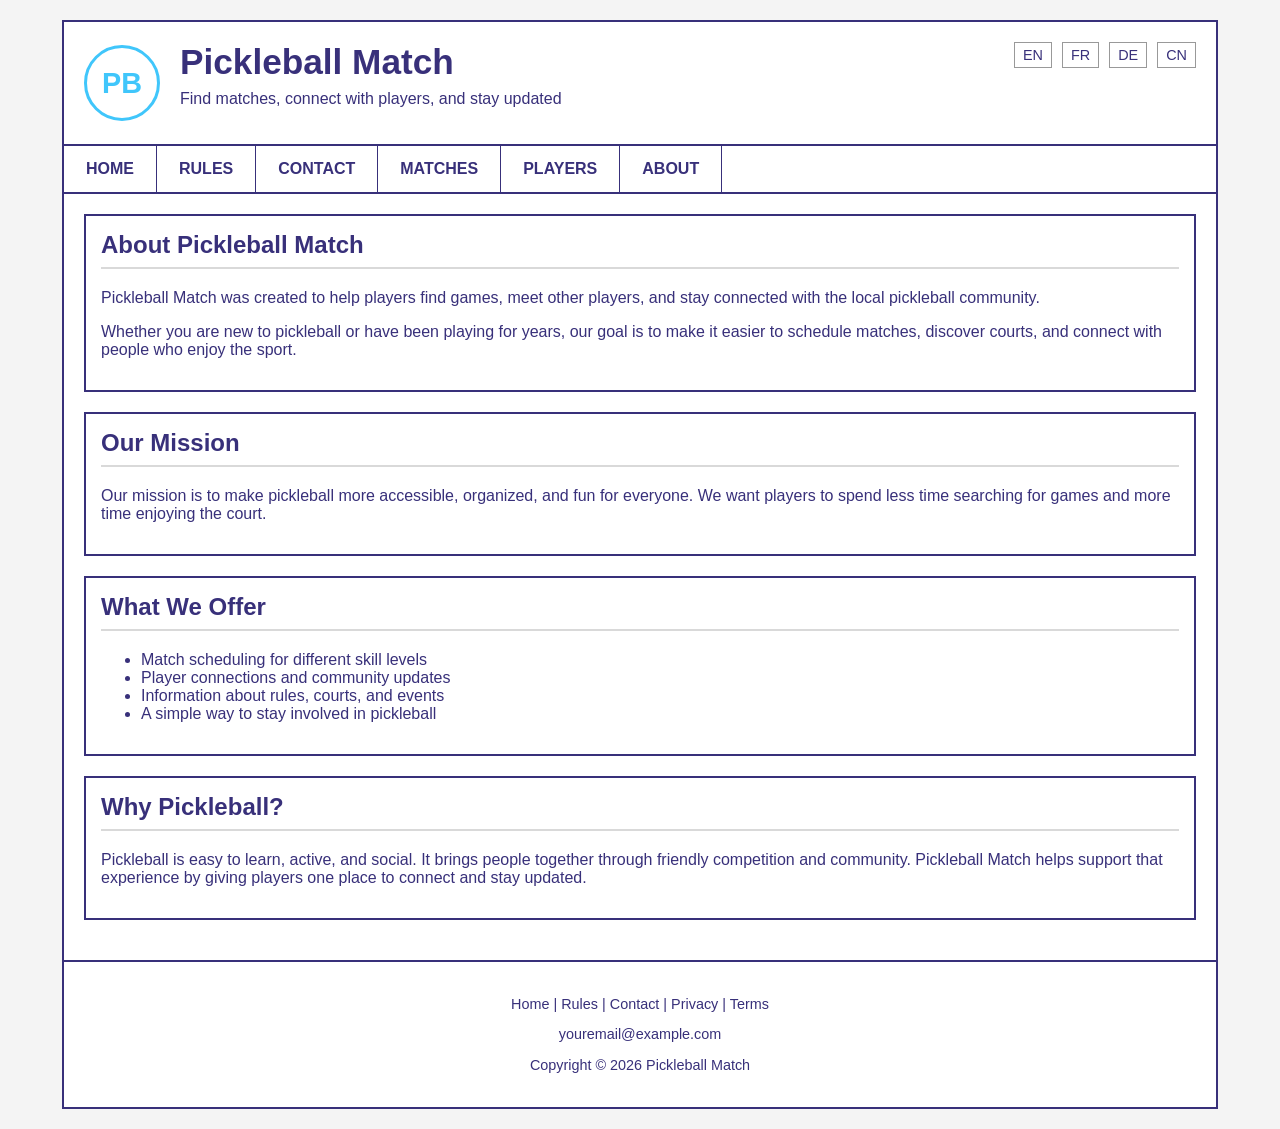
<file: about.html>
<!DOCTYPE html>
<html lang="en">
<head>
  <meta charset="UTF-8">
  <meta name="viewport" content="width=device-width, initial-scale=1.0">
  <title>About | Pickleball Match</title>
  <link rel="stylesheet" href="pickleball.css">
  <meta name="description" content="Learn about Pickleball Match and how we help players find matches, connect with others, and enjoy the game.">
</head>

<body>
  <div id="wrapper">

    <header>
      <div class="topbar">
        <div class="logo-area">
          <div class="logo-box">PB</div>
          <div>
            <h1>Pickleball Match</h1>
            <p class="tagline">Find matches, connect with players, and stay updated</p>
          </div>
        </div>

        <div class="top-links">
          <a href="#">EN</a>
          <a href="#">FR</a>
          <a href="#">DE</a>
          <a href="#">CN</a>
        </div>
      </div>
    </header>

    <nav>
      <ul>
        <li><a href="index.html">HOME</a></li>
        <li><a href="rules.html">RULES</a></li>
        <li><a href="contact.html">CONTACT</a></li>
        <li><a href="matches.html">MATCHES</a></li>
        <li><a href="players.html">PLAYERS</a></li>
        <li><a href="about.html">ABOUT</a></li>
      </ul>
    </nav>

    <main>
      <section class="card">
        <h2>About Pickleball Match</h2>
        <p>
          Pickleball Match was created to help players find games, meet other players,
          and stay connected with the local pickleball community.
        </p>
        <p>
          Whether you are new to pickleball or have been playing for years, our goal is
          to make it easier to schedule matches, discover courts, and connect with people
          who enjoy the sport.
        </p>
      </section>

      <section class="card">
        <h2>Our Mission</h2>
        <p>
          Our mission is to make pickleball more accessible, organized, and fun for
          everyone. We want players to spend less time searching for games and more time
          enjoying the court.
        </p>
      </section>

      <section class="card">
        <h2>What We Offer</h2>
        <ul>
          <li>Match scheduling for different skill levels</li>
          <li>Player connections and community updates</li>
          <li>Information about rules, courts, and events</li>
          <li>A simple way to stay involved in pickleball</li>
        </ul>
      </section>

      <section class="card">
        <h2>Why Pickleball?</h2>
        <p>
          Pickleball is easy to learn, active, and social. It brings people together
          through friendly competition and community. Pickleball Match helps support that
          experience by giving players one place to connect and stay updated.
        </p>
      </section>
    </main>

    <footer>
      <p>
        <a href="index.html">Home</a> |
        <a href="rules.html">Rules</a> |
        <a href="contact.html">Contact</a> |
        <a href="#">Privacy</a> |
        <a href="#">Terms</a>
      </p>
      <p>
        <a href="mailto:youremail@example.com">youremail@example.com</a>
      </p>
      <p>Copyright &copy; 2026 Pickleball Match</p>
    </footer>

  </div>
</body>
</html>
</file>
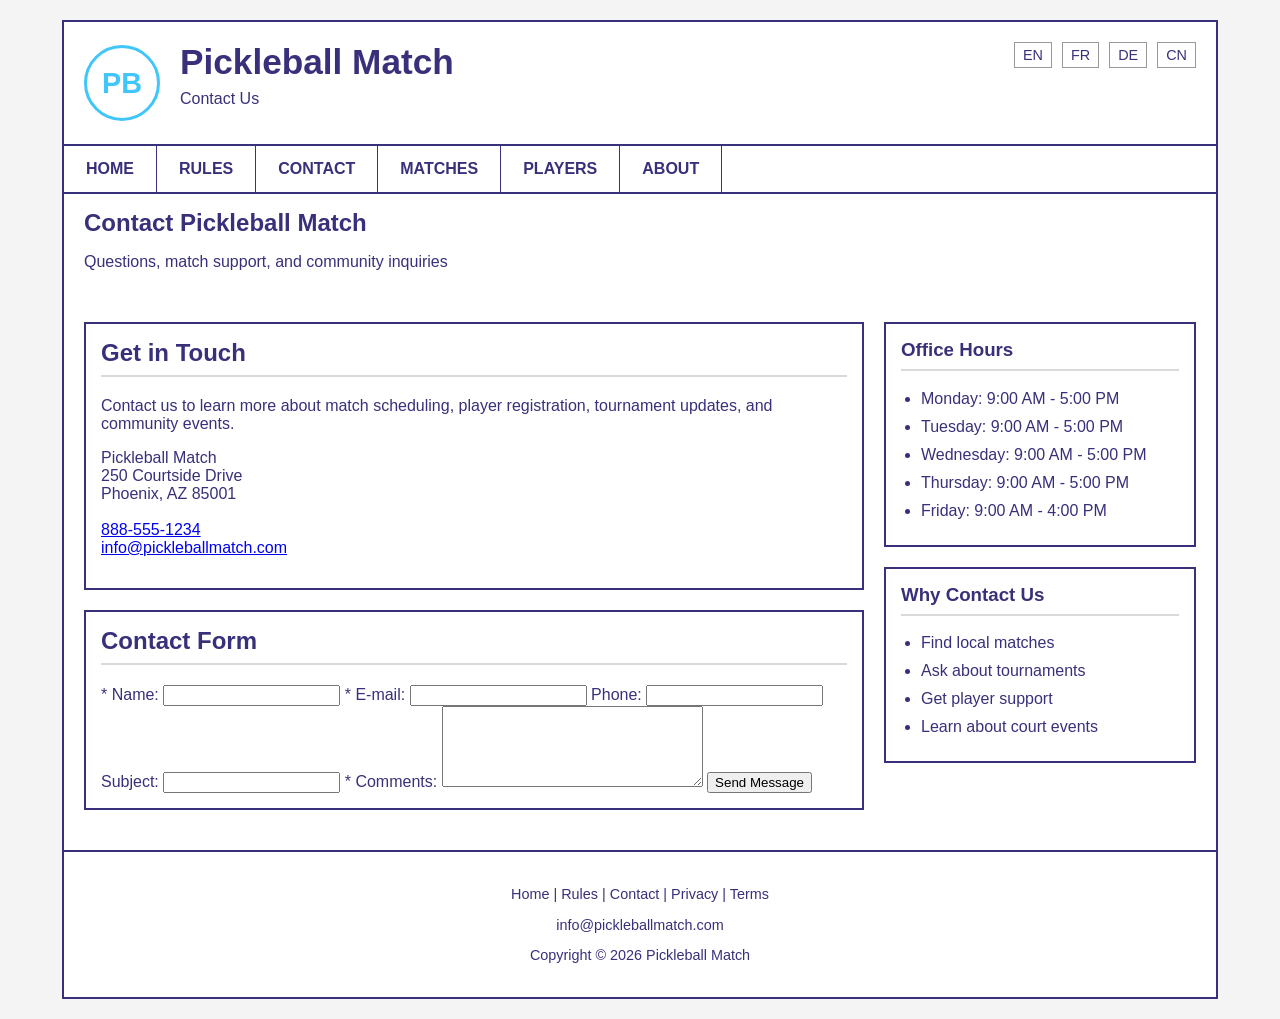
<file: contact.html>
<!DOCTYPE html>
<html lang="en">
<head>
  <meta charset="UTF-8">
  <meta name="viewport" content="width=device-width, initial-scale=1.0">
  <title>Contact | Pickleball Match</title>
  <link rel="stylesheet" href="pickleball.css">
  <meta name="description" content="Contact Pickle Ball Match Central for questions, match info, and player support.">
</head>
<body>
  <div id="wrapper">

    <header>
      <div class="topbar">
        <div class="logo-area">
          <div class="logo-box">PB</div>
          <div>
            <h1>Pickleball Match</h1>
            <p class="tagline">Contact Us</p>
          </div>
        </div>

        <div class="top-links">
          <a href="#">EN</a>
          <a href="#">FR</a>
          <a href="#">DE</a>
          <a href="#">CN</a>
        </div>
      </div>
    </header>

    <nav>
      <ul>
        <li><a href="index.html">HOME</a></li>
        <li><a href="rules.html">RULES</a></li>
        <li><a href="contact.html">CONTACT</a></li>
        <li><a href="matches.html">MATCHES</a></li>
        <li><a href="players.html">PLAYERS</a></li>
        <li><a href="about.html">ABOUT</a></li>
      </ul>
    </nav>

    <div id="trailhero">
      <div class="hero-text">
        <h2>Contact Pickleball Match</h2>
        <p>Questions, match support, and community inquiries</p>
      </div>
    </div>

    <main>
      <div class="main-layout">

        <div class="left-column">
          <section class="card">
            <h2>Get in Touch</h2>
            <p>
              Contact us to learn more about match scheduling, player registration,
              tournament updates, and community events.
            </p>

            <p>
              <span class="resort">Pickleball Match</span><br>
              250 Courtside Drive<br>
              Phoenix, AZ 85001<br><br>
              <a href="tel:8885551234">888-555-1234</a><br>
              <a href="mailto:info@pickleballmatch.com">info@pickleballmatch.com</a>
            </p>
          </section>

          <section class="card">
            <h2>Contact Form</h2>

            <form method="post" action="#">
              <label for="myName">* Name:</label>
              <input type="text" name="myName" id="myName" required>

              <label for="myEmail">* E-mail:</label>
              <input type="email" name="myEmail" id="myEmail" required>

              <label for="myPhone">Phone:</label>
              <input type="tel" name="myPhone" id="myPhone">

              <label for="mySubject">Subject:</label>
              <input type="text" name="mySubject" id="mySubject">

              <label for="myComments">* Comments:</label>
              <textarea name="myComments" id="myComments" rows="5" cols="30" required></textarea>

              <input type="submit" value="Send Message">
            </form>
          </section>
        </div>

        <aside class="sidebar">
          <section class="side-card">
            <h3>Office Hours</h3>
            <ul class="side-list">
              <li>Monday: 9:00 AM - 5:00 PM</li>
              <li>Tuesday: 9:00 AM - 5:00 PM</li>
              <li>Wednesday: 9:00 AM - 5:00 PM</li>
              <li>Thursday: 9:00 AM - 5:00 PM</li>
              <li>Friday: 9:00 AM - 4:00 PM</li>
            </ul>
          </section>

          <section class="side-card">
            <h3>Why Contact Us</h3>
            <ul class="side-list">
              <li>Find local matches</li>
              <li>Ask about tournaments</li>
              <li>Get player support</li>
              <li>Learn about court events</li>
            </ul>
          </section>
        </aside>

      </div>
    </main>

    <footer>
      <p>
        <a href="index.html">Home</a> |
        <a href="rules.html">Rules</a> |
        <a href="contact.html">Contact</a> |
        <a href="#">Privacy</a> |
        <a href="#">Terms</a>
      </p>
      <p>
        <a href="mailto:info@pickleballmatch.com">info@pickleballmatch.com</a>
      </p>
      <p>Copyright &copy; 2026 Pickleball Match</p>
    </footer>

  </div>
</body>
</html>
</file>
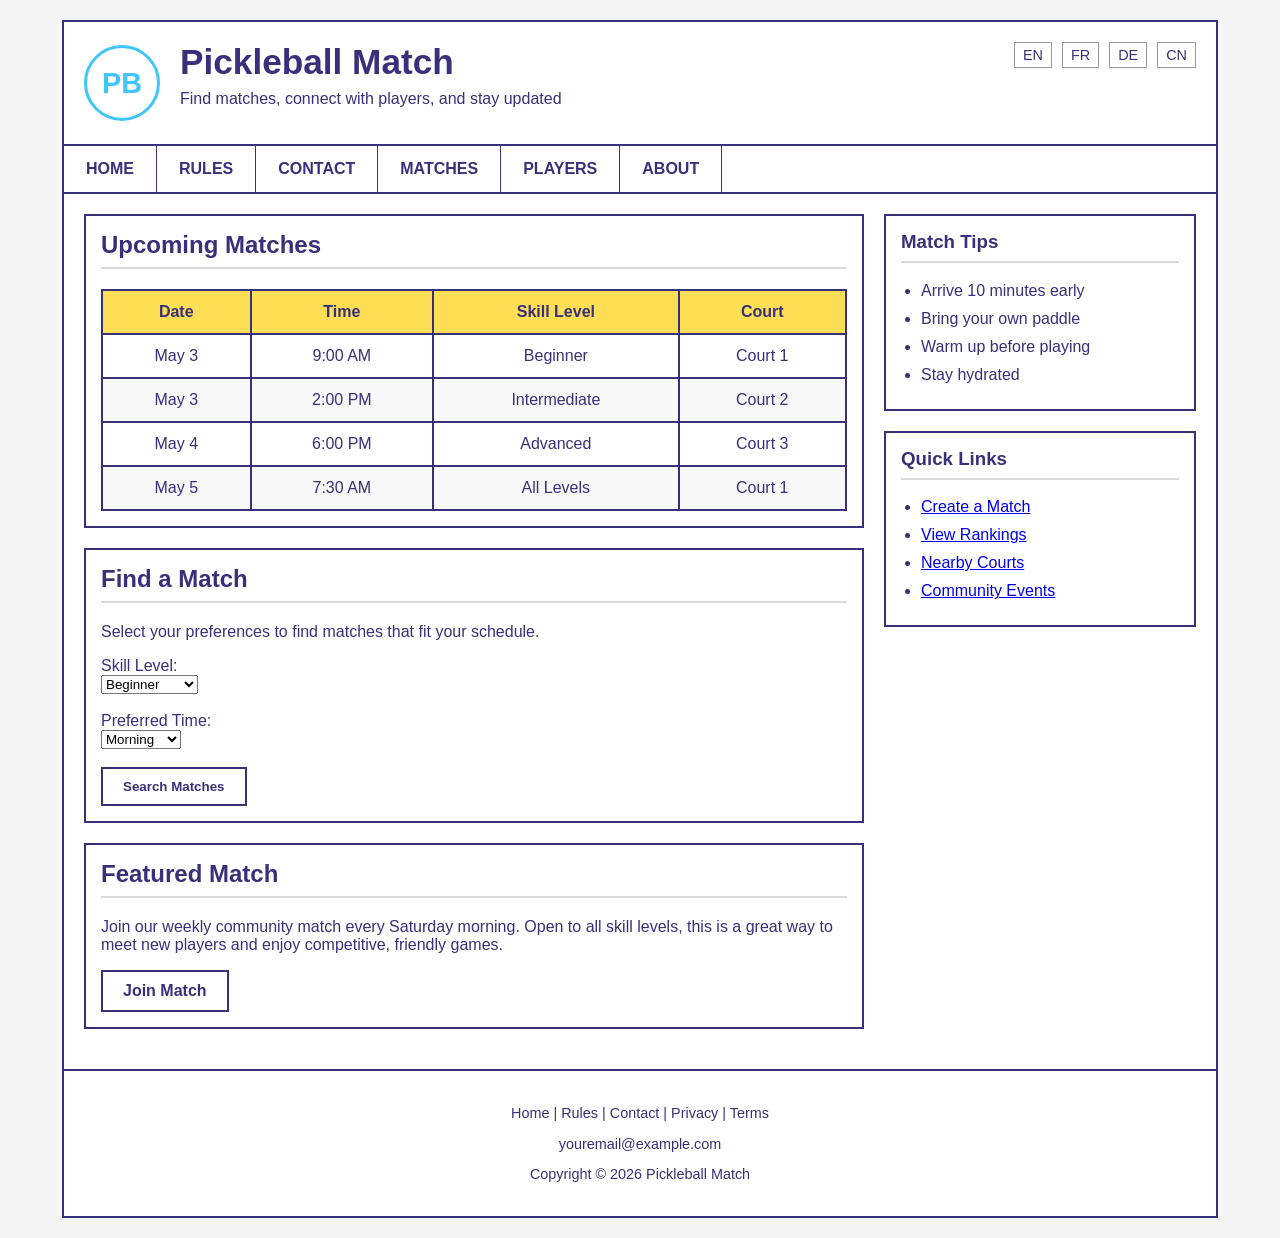
<file: matches.html>
<!DOCTYPE html>
<html lang="en">
<head>
  <meta charset="UTF-8">
  <meta name="viewport" content="width=device-width, initial-scale=1.0">
  <title>Matches | Pickleball Match</title>
  <link rel="stylesheet" href="pickleball.css">
  <meta name="description" content="View upcoming pickleball matches, find games by skill level, and join matches near you.">
</head>

<body>
  <div id="wrapper">

    <header>
      <div class="topbar">
        <div class="logo-area">
          <div class="logo-box">PB</div>
          <div>
            <h1>Pickleball Match</h1>
            <p class="tagline">Find matches, connect with players, and stay updated</p>
          </div>
        </div>

        <div class="top-links">
          <a href="#">EN</a>
          <a href="#">FR</a>
          <a href="#">DE</a>
          <a href="#">CN</a>
        </div>
      </div>
    </header>

    <nav>
      <ul>
        <li><a href="index.html">HOME</a></li>
        <li><a href="rules.html">RULES</a></li>
        <li><a href="contact.html">CONTACT</a></li>
        <li><a href="matches.html">MATCHES</a></li>
        <li><a href="players.html">PLAYERS</a></li>
        <li><a href="about.html">ABOUT</a></li>
      </ul>
    </nav>

    <main>
      <div class="main-layout">

        <!-- LEFT COLUMN -->
        <div class="left-column">

          <section class="card">
            <h2>Upcoming Matches</h2>
            <table>
              <tr>
                <th>Date</th>
                <th>Time</th>
                <th>Skill Level</th>
                <th>Court</th>
              </tr>
              <tr>
                <td>May 3</td>
                <td>9:00 AM</td>
                <td>Beginner</td>
                <td>Court 1</td>
              </tr>
              <tr>
                <td>May 3</td>
                <td>2:00 PM</td>
                <td>Intermediate</td>
                <td>Court 2</td>
              </tr>
              <tr>
                <td>May 4</td>
                <td>6:00 PM</td>
                <td>Advanced</td>
                <td>Court 3</td>
              </tr>
              <tr>
                <td>May 5</td>
                <td>7:30 AM</td>
                <td>All Levels</td>
                <td>Court 1</td>
              </tr>
            </table>
          </section>

          <section class="card">
            <h2>Find a Match</h2>
            <p>Select your preferences to find matches that fit your schedule.</p>

            <form>
              <label for="skill">Skill Level:</label><br>
              <select id="skill" name="skill">
                <option>Beginner</option>
                <option>Intermediate</option>
                <option>Advanced</option>
                <option>All Levels</option>
              </select><br><br>

              <label for="time">Preferred Time:</label><br>
              <select id="time" name="time">
                <option>Morning</option>
                <option>Afternoon</option>
                <option>Evening</option>
              </select><br><br>

              <input type="submit" value="Search Matches" class="button">
            </form>
          </section>

          <section class="card">
            <h2>Featured Match</h2>
            <p>
              Join our weekly community match every Saturday morning. Open to all skill
              levels, this is a great way to meet new players and enjoy competitive,
              friendly games.
            </p>
            <a href="#" class="button">Join Match</a>
          </section>

        </div>

        <!-- SIDEBAR -->
        <aside class="sidebar">

          <section class="side-card">
            <h3>Match Tips</h3>
            <ul class="side-list">
              <li>Arrive 10 minutes early</li>
              <li>Bring your own paddle</li>
              <li>Warm up before playing</li>
              <li>Stay hydrated</li>
            </ul>
          </section>

          <section class="side-card">
            <h3>Quick Links</h3>
            <ul class="side-list">
              <li><a href="#">Create a Match</a></li>
              <li><a href="#">View Rankings</a></li>
              <li><a href="#">Nearby Courts</a></li>
              <li><a href="#">Community Events</a></li>
            </ul>
          </section>

        </aside>

      </div>
    </main>

    <footer>
      <p>
        <a href="index.html">Home</a> |
        <a href="rules.html">Rules</a> |
        <a href="contact.html">Contact</a> |
        <a href="#">Privacy</a> |
        <a href="#">Terms</a>
      </p>
      <p>
        <a href="mailto:youremail@example.com">youremail@example.com</a>
      </p>
      <p>Copyright &copy; 2026 Pickleball Match</p>
    </footer>

  </div>
</body>
</html>
</file>
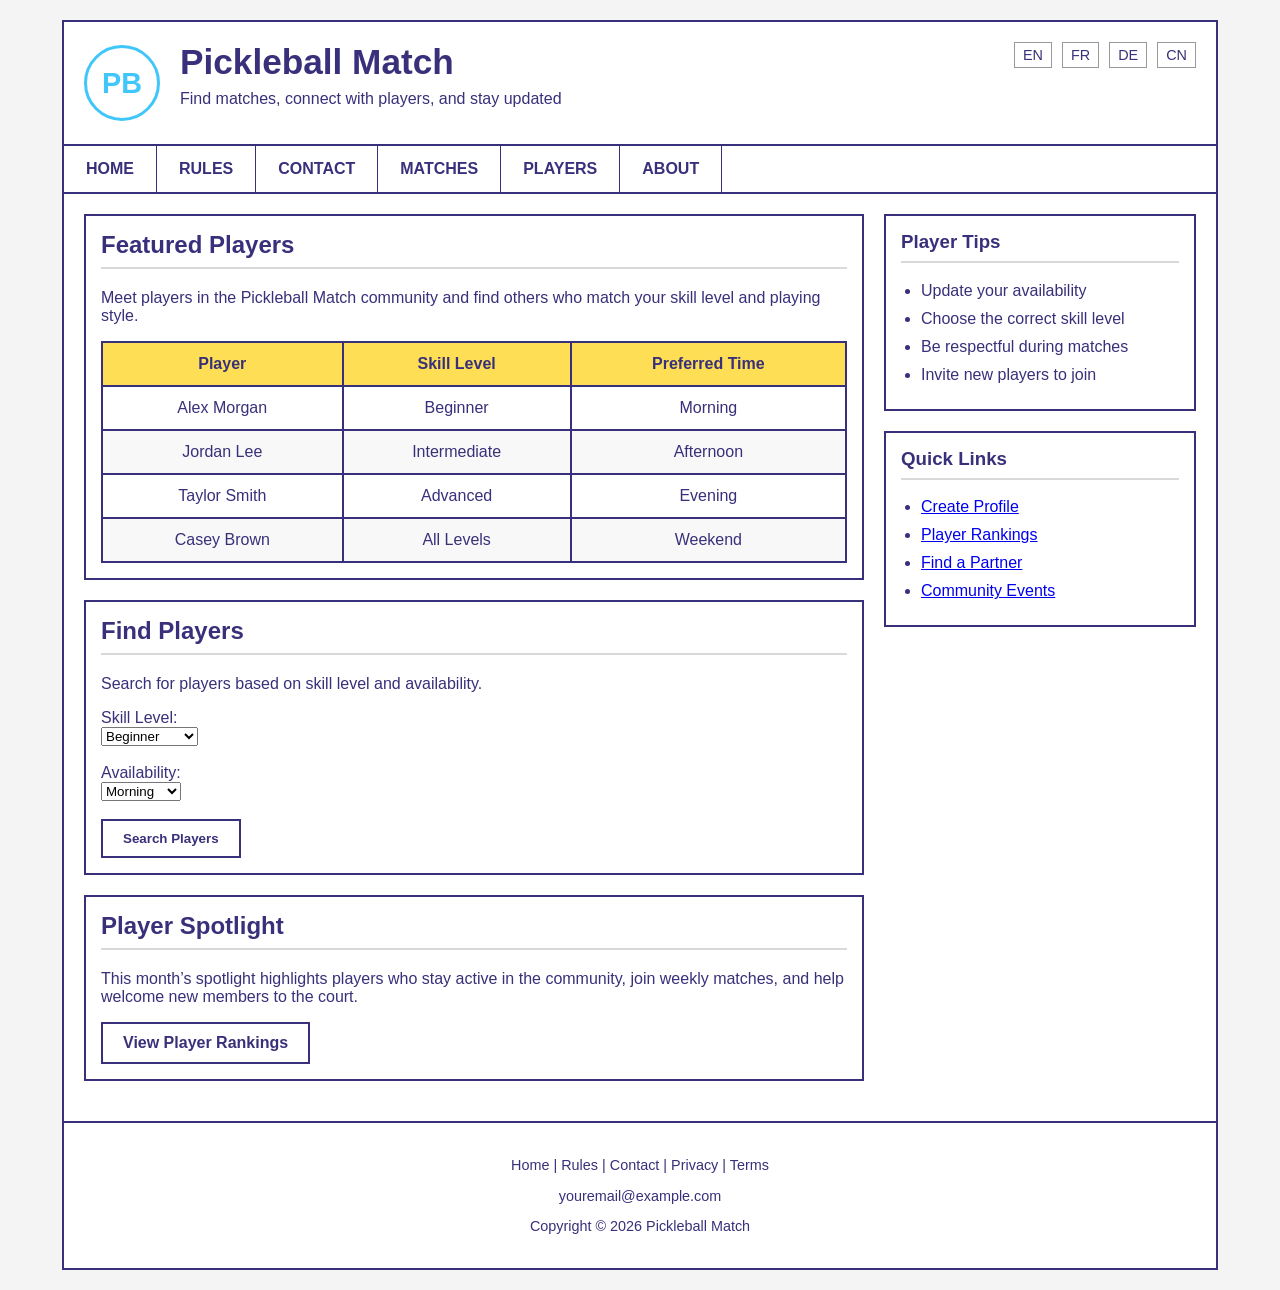
<file: players.html>
<!DOCTYPE html>
<html lang="en">
<head>
  <meta charset="UTF-8">
  <meta name="viewport" content="width=device-width, initial-scale=1.0">
  <title>Players | Pickleball Match</title>
  <link rel="stylesheet" href="pickleball.css">
  <meta name="description" content="Meet pickleball players, view skill levels, and connect with others in the Pickleball Match community.">
</head>

<body>
  <div id="wrapper">

    <header>
      <div class="topbar">
        <div class="logo-area">
          <div class="logo-box">PB</div>
          <div>
            <h1>Pickleball Match</h1>
            <p class="tagline">Find matches, connect with players, and stay updated</p>
          </div>
        </div>

        <div class="top-links">
          <a href="#">EN</a>
          <a href="#">FR</a>
          <a href="#">DE</a>
          <a href="#">CN</a>
        </div>
      </div>
    </header>

    <nav>
      <ul>
        <li><a href="index.html">HOME</a></li>
        <li><a href="rules.html">RULES</a></li>
        <li><a href="contact.html">CONTACT</a></li>
        <li><a href="matches.html">MATCHES</a></li>
        <li><a href="players.html">PLAYERS</a></li>
        <li><a href="about.html">ABOUT</a></li>
      </ul>
    </nav>

    <main>
      <div class="main-layout">

        <div class="left-column">

          <section class="card">
            <h2>Featured Players</h2>
            <p>
              Meet players in the Pickleball Match community and find others who match
              your skill level and playing style.
            </p>

            <table>
              <tr>
                <th>Player</th>
                <th>Skill Level</th>
                <th>Preferred Time</th>
              </tr>
              <tr>
                <td>Alex Morgan</td>
                <td>Beginner</td>
                <td>Morning</td>
              </tr>
              <tr>
                <td>Jordan Lee</td>
                <td>Intermediate</td>
                <td>Afternoon</td>
              </tr>
              <tr>
                <td>Taylor Smith</td>
                <td>Advanced</td>
                <td>Evening</td>
              </tr>
              <tr>
                <td>Casey Brown</td>
                <td>All Levels</td>
                <td>Weekend</td>
              </tr>
            </table>
          </section>

          <section class="card">
            <h2>Find Players</h2>
            <p>Search for players based on skill level and availability.</p>

            <form>
              <label for="skill">Skill Level:</label><br>
              <select id="skill" name="skill">
                <option>Beginner</option>
                <option>Intermediate</option>
                <option>Advanced</option>
                <option>All Levels</option>
              </select><br><br>

              <label for="availability">Availability:</label><br>
              <select id="availability" name="availability">
                <option>Morning</option>
                <option>Afternoon</option>
                <option>Evening</option>
                <option>Weekend</option>
              </select><br><br>

              <input type="submit" value="Search Players" class="button">
            </form>
          </section>

          <section class="card">
            <h2>Player Spotlight</h2>
            <p>
              This month’s spotlight highlights players who stay active in the community,
              join weekly matches, and help welcome new members to the court.
            </p>
            <a href="#" class="button">View Player Rankings</a>
          </section>

        </div>

        <aside class="sidebar">

          <section class="side-card">
            <h3>Player Tips</h3>
            <ul class="side-list">
              <li>Update your availability</li>
              <li>Choose the correct skill level</li>
              <li>Be respectful during matches</li>
              <li>Invite new players to join</li>
            </ul>
          </section>

          <section class="side-card">
            <h3>Quick Links</h3>
            <ul class="side-list">
              <li><a href="#">Create Profile</a></li>
              <li><a href="#">Player Rankings</a></li>
              <li><a href="#">Find a Partner</a></li>
              <li><a href="#">Community Events</a></li>
            </ul>
          </section>

        </aside>

      </div>
    </main>

    <footer>
      <p>
        <a href="index.html">Home</a> |
        <a href="rules.html">Rules</a> |
        <a href="contact.html">Contact</a> |
        <a href="#">Privacy</a> |
        <a href="#">Terms</a>
      </p>
      <p>
        <a href="mailto:youremail@example.com">youremail@example.com</a>
      </p>
      <p>Copyright &copy; 2026 Pickleball Match</p>
    </footer>

  </div>
</body>
</html>
</file>
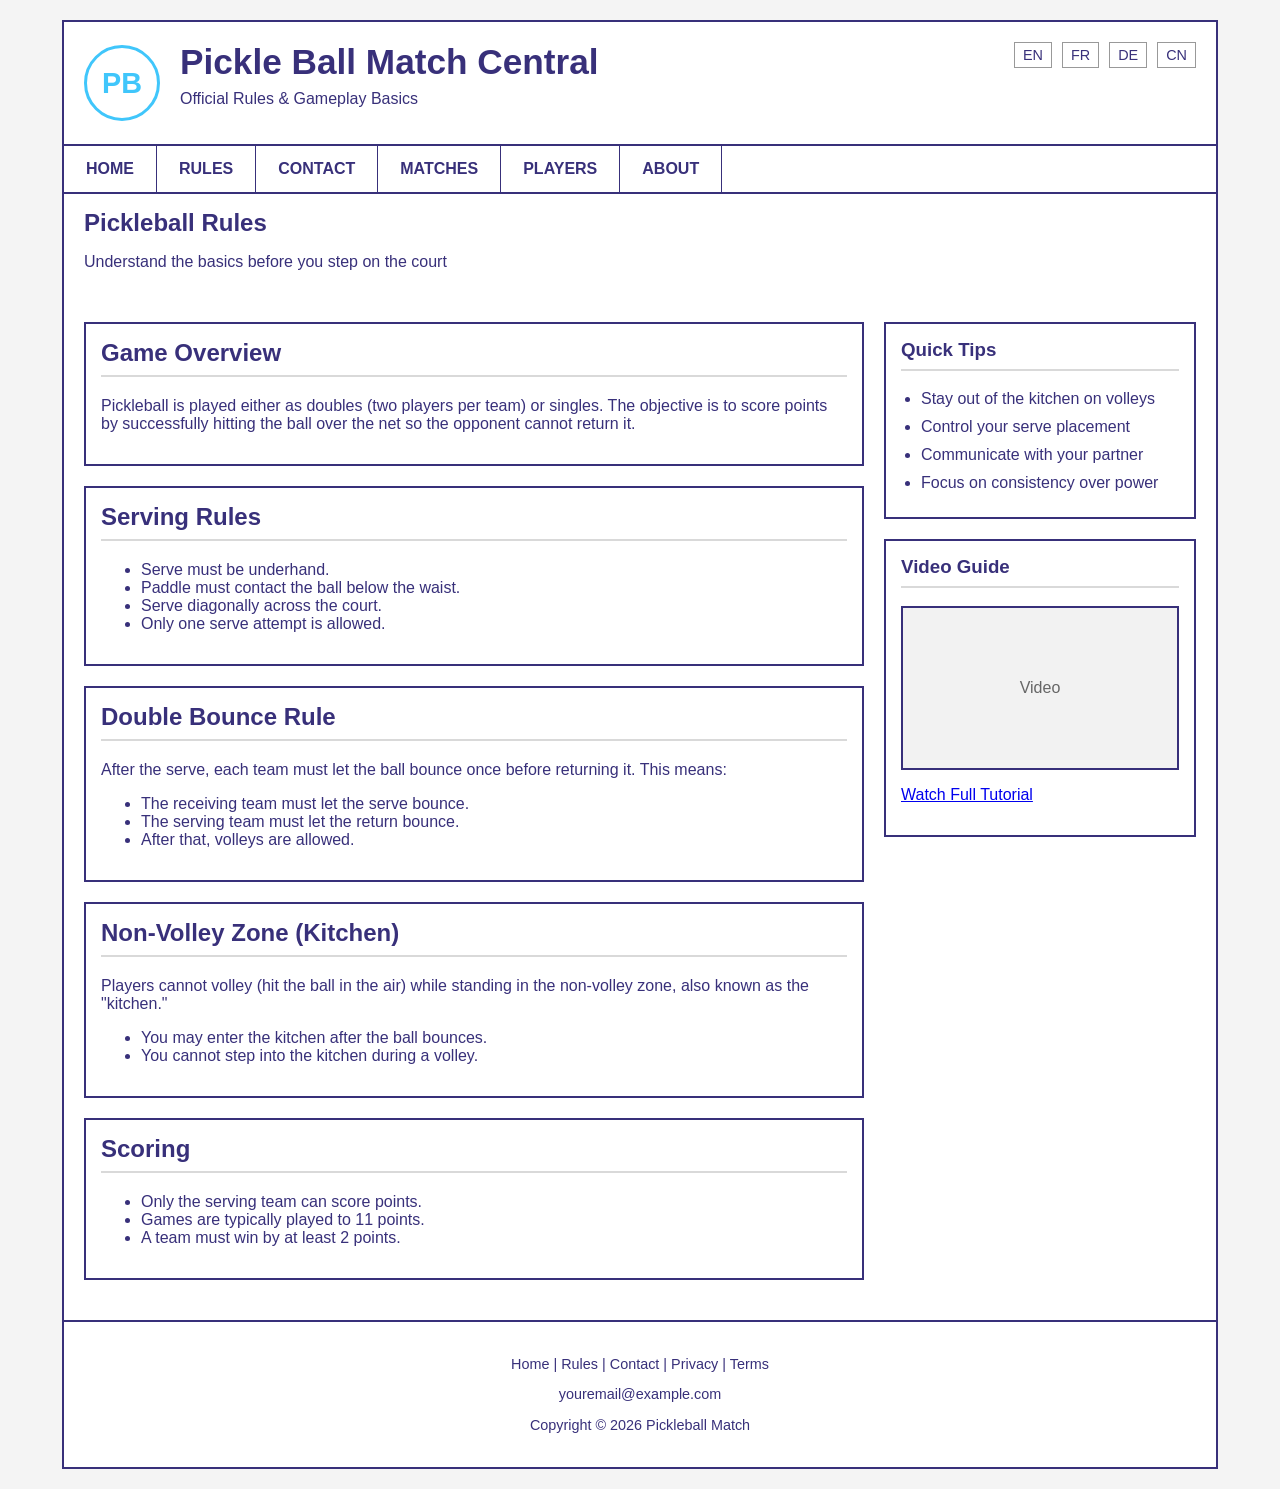
<file: rules.html>
<!DOCTYPE html>
<html lang="en">
<head>
  <meta charset="UTF-8">
  <meta name="viewport" content="width=device-width, initial-scale=1.0">
  <title>Pickle Ball Rules</title>
  <link rel="stylesheet" href="pickleball.css">
  <meta name="description" content="Learn the official rules of pickleball including scoring, serving, and gameplay basics.">
</head>

<body>
  <div id="wrapper">

    <!-- HEADER -->
    <header>
      <div class="topbar">
        <div class="logo-area">
          <div class="logo-box">PB</div>
          <div>
            <h1>Pickle Ball Match Central</h1>
            <p class="tagline">Official Rules & Gameplay Basics</p>
          </div>
        </div>

        <div class="top-links">
          <a href="#">EN</a>
          <a href="#">FR</a>
          <a href="#">DE</a>
          <a href="#">CN</a>
        </div>
      </div>
    </header>

    <!-- NAV -->
    <nav>
      <ul>
        <li><a href="index.html">HOME</a></li>
        <li><a href="rules.html">RULES</a></li>
        <li><a href="contact.html">CONTACT</a></li>
        <li><a href="#">MATCHES</a></li>
        <li><a href="#">PLAYERS</a></li>
        <li><a href="#">ABOUT</a></li>
      </ul>
    </nav>

    <!-- HERO -->
    <div id="yurthero">
      <div class="hero-text">
        <h2>Pickleball Rules</h2>
        <p>Understand the basics before you step on the court</p>
      </div>
    </div>

    <!-- MAIN CONTENT -->
    <main>
      <div class="main-layout">

        <!-- LEFT COLUMN -->
        <div class="left-column">

          <section class="card">
            <h2>Game Overview</h2>
            <p>
              Pickleball is played either as doubles (two players per team) or singles.
              The objective is to score points by successfully hitting the ball over
              the net so the opponent cannot return it.
            </p>
          </section>

          <section class="card">
            <h2>Serving Rules</h2>
            <ul>
              <li>Serve must be underhand.</li>
              <li>Paddle must contact the ball below the waist.</li>
              <li>Serve diagonally across the court.</li>
              <li>Only one serve attempt is allowed.</li>
            </ul>
          </section>

          <section class="card">
            <h2>Double Bounce Rule</h2>
            <p>
              After the serve, each team must let the ball bounce once before
              returning it. This means:
            </p>
            <ul>
              <li>The receiving team must let the serve bounce.</li>
              <li>The serving team must let the return bounce.</li>
              <li>After that, volleys are allowed.</li>
            </ul>
          </section>

          <section class="card">
            <h2>Non-Volley Zone (Kitchen)</h2>
            <p>
              Players cannot volley (hit the ball in the air) while standing in
              the non-volley zone, also known as the "kitchen."
            </p>
            <ul>
              <li>You may enter the kitchen after the ball bounces.</li>
              <li>You cannot step into the kitchen during a volley.</li>
            </ul>
          </section>

          <section class="card">
            <h2>Scoring</h2>
            <ul>
              <li>Only the serving team can score points.</li>
              <li>Games are typically played to 11 points.</li>
              <li>A team must win by at least 2 points.</li>
            </ul>
          </section>

        </div>

        <!-- SIDEBAR -->
        <aside class="sidebar">

          <section class="side-card">
            <h3>Quick Tips</h3>
            <ul class="side-list">
              <li>Stay out of the kitchen on volleys</li>
              <li>Control your serve placement</li>
              <li>Communicate with your partner</li>
              <li>Focus on consistency over power</li>
            </ul>
          </section>

          <section class="side-card">
            <h3>Video Guide</h3>
            <div class="video-box">Video</div>
            <p><a href="#">Watch Full Tutorial</a></p>
          </section>

        </aside>

      </div>
    </main>

    <!-- FOOTER -->
    <footer>
      <p>
        <a href="index.html">Home</a> |
        <a href="rules.html">Rules</a> |
        <a href="contact.html">Contact</a> |
        <a href="#">Privacy</a> |
        <a href="#">Terms</a>
      </p>

      <p>
        <a href="mailto:youremail@example.com">youremail@example.com</a>
      </p>

      <p>Copyright &copy; 2026 Pickleball Match</p>
    </footer>

  </div>
</body>
</html>
</file>
<file: pickleball.css>
body {
  background-color: #f4f4f4;
  color: #38307a;
  font-family: Arial, Helvetica, sans-serif;
  margin: 0;
}

#wrapper {
  width: 90%;
  max-width: 1200px;
  margin: 20px auto;
  background-color: #ffffff;
  border: 2px solid #38307a;
}

header {
  background-color: #ffffff;
  border-bottom: 2px solid #38307a;
  padding: 20px;
}

.topbar {
  display: flex;
  justify-content: space-between;
  align-items: flex-start;
  gap: 20px;
  flex-wrap: wrap;
}

.logo-area {
  display: flex;
  align-items: center;
  gap: 20px;
}

.logo-box {
  width: 70px;
  height: 70px;
  border: 3px solid #40c6fb;
  border-radius: 50%;
  color: #40c6fb;
  font-size: 1.8em;
  font-weight: bold;
  display: flex;
  align-items: center;
  justify-content: center;
}

h1 {
  margin: 0;
  font-size: 2.2em;
}

.tagline {
  margin-top: 8px;
  font-size: 1em;
}

.top-links {
  display: flex;
  gap: 10px;
  flex-wrap: wrap;
}

.top-links a {
  text-decoration: none;
  border: 1px solid #999;
  padding: 4px 8px;
  color: #38307a;
  font-size: 0.9em;
}

nav {
  background-color: #ffffff;
  border-bottom: 2px solid #38307a;
  padding: 0;
}

nav ul {
  list-style: none;
  margin: 0;
  padding: 0;
  display: flex;
  flex-wrap: wrap;
}

nav li {
  border-right: 1px solid #38307a;
}

nav a {
  display: block;
  padding: 14px 22px;
  text-decoration: none;
  color: #38307a;
  font-weight: bold;
}

nav a:hover {
  background-color: #40c6fb;
  color: #ffffff;
}

#homehero {
  height: 300px;
  background-image: url("images/pickleball.jpg");
  background-repeat: no-repeat;
  background-size: cover;
  background-position: center;
  border-bottom: 2px solid #38307a;
  position: relative;
}

.hero-text {
  position: static;
  bottom: 20px;
  left: 20px;
  background-color: rgba(255, 255, 255, 0.85);
  padding: 15px 20px;
  max-width: 450px;
}

.hero-text h2 {
  margin: 0 0 10px 0;
}

main {
  padding: 20px;
}

.main-layout {
  display: grid;
  grid-template-columns: 2.5fr 1fr;
  gap: 20px;
}

.card,
.side-card {
  border: 2px solid #38307a;
  padding: 15px;
  margin-bottom: 20px;
  background-color: #ffffff;
}

.card h2,
.side-card h3 {
  margin-top: 0;
  border-bottom: 2px solid #d9d9d9;
  padding-bottom: 8px;
}

.feature {
  display: flex;
  gap: 20px;
  flex-wrap: wrap;
  align-items: flex-start;
}

.feature img {
  border: 2px solid #38307a;
}

.feature-text {
  flex: 1;
  min-width: 250px;
}

.button-row {
  margin-top: 20px;
}

.button {
  display: inline-block;
  padding: 10px 20px;
  margin-right: 10px;
  text-decoration: none;
  color: #38307a;
  border: 2px solid #38307a;
  background-color: #ffffff;
  font-weight: bold;
}

.button:hover {
  background-color: #40c6fb;
  color: #ffffff;
}

table {
  border: 2px solid #38307a;
  border-collapse: collapse;
  width: 100%;
}

td,
th {
  padding: 0.75em;
  border: 2px solid #38307a;
  text-align: center;
}

th {
  background-color: #fdde54;
  color: #38307a;
}

tr:nth-of-type(odd) {
  background-color: #f8f8f8;
}

.news-grid {
  display: grid;
  grid-template-columns: repeat(4, 1fr);
  gap: 15px;
}

.news-item {
  text-align: center;
}

.thumb,
.video-box {
  border: 2px solid #38307a;
  background-color: #f2f2f2;
  color: #666;
  display: flex;
  align-items: center;
  justify-content: center;
}

.thumb {
  height: 100px;
  margin-bottom: 10px;
}

.video-box {
  height: 160px;
  margin-bottom: 10px;
}

.side-list {
  padding-left: 20px;
  margin: 0;
}

.side-list li {
  margin-bottom: 10px;
}

footer {
  font-size: 0.9em;
  text-align: center;
  background-color: #ffffff;
  padding: 20px;
  border-top: 2px solid #38307a;
}

footer a {
  color: #38307a;
  text-decoration: none;
}

footer a:hover {
  color: #40c6fb;
}

@media (max-width: 900px) {
  .main-layout {
    grid-template-columns: 1fr;
  }

  .news-grid {
    grid-template-columns: repeat(2, 1fr);
  }
}

@media (max-width: 600px) {
  nav ul {
    flex-direction: column;
  }

  nav li {
    border-right: none;
    border-bottom: 1px solid #38307a;
  }

  .news-grid {
    grid-template-columns: 1fr;
  }

  .hero-text {
    position: static;
    max-width: 100%;
    margin: 20px;
  }

  #homehero {
    height: auto;
    min-height: 220px;
  }
}
</file>
